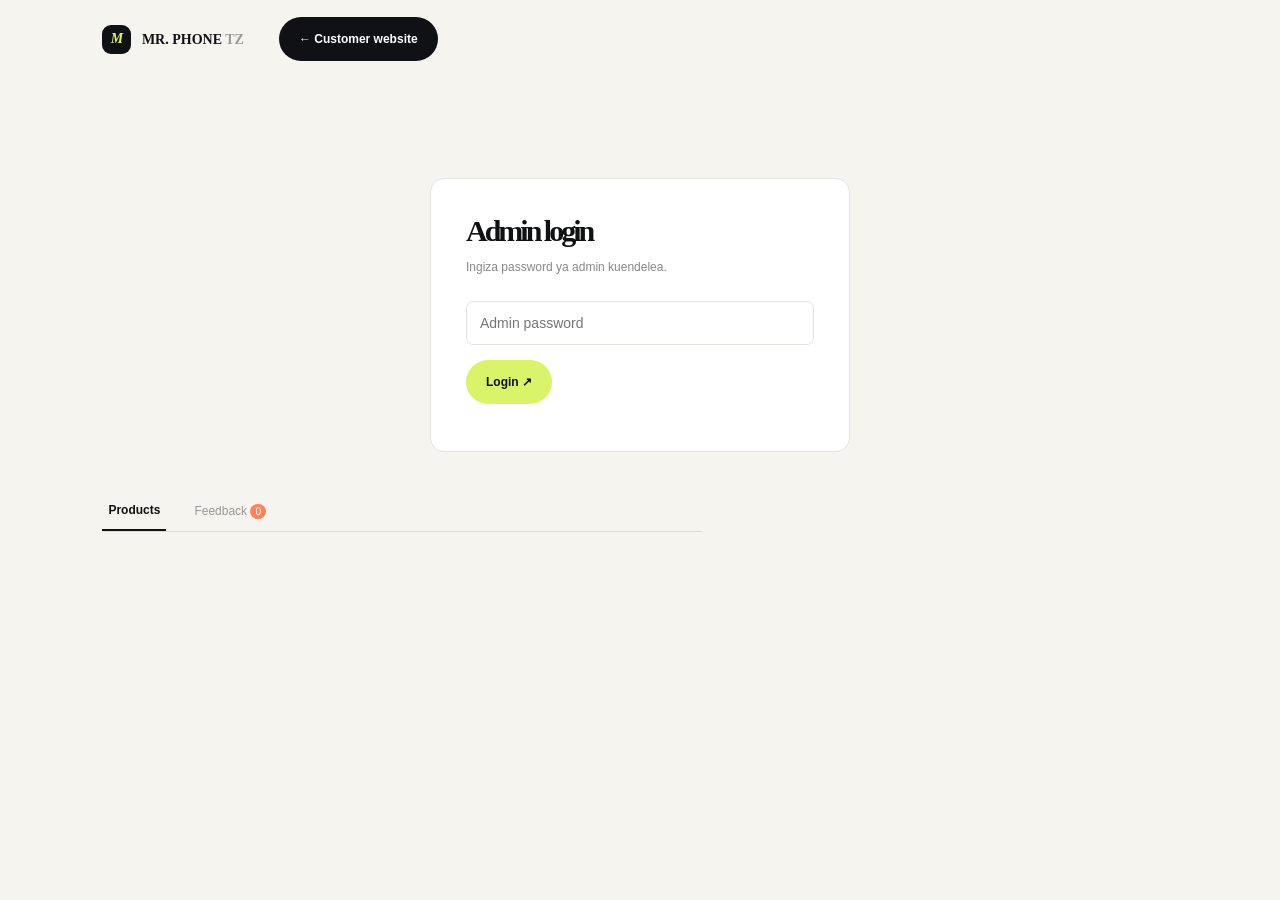
<file: pages/admin.html>
<!doctype html><html lang="sw"><head><meta charset="UTF-8"><meta name="viewport" content="width=device-width,initial-scale=1"><title>MR. PHONE TZ — Admin</title><link rel="stylesheet" href="../styles/style.css"></head><body class="admin-page"><header><a class="brand" href="index.html"><b>M</b> MR. PHONE <i>TZ</i></a><a class="btn dark" href="index.html">← Customer website</a></header><main class="admin-main"><label>PRIVATE AREA</label><h1>Admin panel</h1><p class="muted">Ongeza bidhaa mpya na soma feedback za wateja wako.</p><div class="admin-tabs"><button class="active" data-tab="products">Products</button><button data-tab="feedback">Feedback <small id="feedbackCount">0</small></button></div><section id="productsTab"><form id="productForm"><h2>Add new product</h2><div class="form-grid"><input name="name" required placeholder="Product name"><select name="brand"><option value="iphone">iPhone</option><option value="samsung">Samsung</option><option value="pixel">Google Pixel</option><option value="accessories">Accessories</option></select><input name="price" required type="number" placeholder="Price (TZS)"><input name="image" required placeholder="Image filename in images folder"></div><button class="btn lime">Add product +</button></form><div class="admin-list" id="adminList"></div></section><section id="feedbackTab" class="hidden"><div class="admin-list" id="feedbackList"></div></section></main><script src="../script/admin.js"></script></body></html>
<script src="../script/admin-security.js"></script>
</file>
<file: styles/style.css>
:root{--ink:#101115;--muted:#818289;--cream:#f5f4ef;--lime:#d9f36a;--orange:#ff825c;--line:#e4e4df}*{box-sizing:border-box}html{scroll-behavior:smooth}body{margin:0;background:var(--cream);color:var(--ink);font:14px 'DM Sans',sans-serif}a{text-decoration:none;color:inherit}button,input,select{font:inherit}button{border:0;cursor:pointer}.topbar{height:32px;background:var(--ink);color:#bbb;font-size:11px;display:flex;justify-content:center;align-items:center;gap:16px}.topbar strong{position:absolute;right:5vw;color:var(--lime);font-weight:500}header{height:78px;display:flex;align-items:center;padding:0 8vw;gap:35px}.brand{font:700 14px 'Space Grotesk';white-space:nowrap}.brand b{display:inline-grid;place-items:center;width:29px;height:29px;border-radius:9px;background:var(--ink);color:var(--lime);font-style:italic;margin-right:7px}.brand i{font-style:normal;color:#999}nav{display:flex;gap:32px;margin:auto;color:#707075;font-size:13px}nav a:first-child{font-weight:700;color:var(--ink)}.head-actions{display:flex;gap:14px;align-items:center}.head-actions button{background:transparent}.head-actions small{background:var(--orange);color:#fff;border-radius:50%;font-size:9px;padding:3px 5px}.admin-link{border:1px solid #d3d3cf!important;border-radius:100px!important;padding:10px 15px;font-size:11px}.menu{display:none;font-size:21px}.hero{min-height:600px;background:var(--ink);color:#fff;display:flex;padding:72px 8vw;overflow:hidden}.hero-copy{width:51%;z-index:1}.hero label,.shop label,.why label,.reviews label{color:#999;font-size:10px;letter-spacing:2px;font-weight:700}.hero label{color:var(--lime)}h1,h2{font:700 clamp(44px,6vw,88px)/.98 'Space Grotesk';letter-spacing:-3px;margin:22px 0}h1 em,h2 em{color:var(--lime);font-style:normal}.hero p{max-width:390px;color:#a8a9ae;line-height:1.7;font-size:14px}.actions{display:flex;gap:23px;align-items:center;margin:35px 0 52px;font-size:12px}.btn{display:inline-flex;align-items:center;gap:18px;border-radius:100px;padding:15px 20px;font-size:12px;font-weight:700}.lime{background:var(--lime);color:var(--ink)}.dark{background:var(--ink);color:white}.trust{display:flex;align-items:center;gap:0;color:#999;font-size:11px}.trust span{display:grid;place-items:center;width:30px;height:30px;border:2px solid var(--ink);margin-left:-6px;border-radius:50%;background:#bd9d88;color:white}.trust span:first-child{margin-left:0}.trust span:nth-child(2){background:#718a9c}.trust span:nth-child(3){background:#726358}.trust span:last-of-type{background:var(--lime);color:var(--ink)}.trust strong{margin-left:14px;color:white;font-size:14px}.trust small{display:block;color:#999;font-size:9px;font-weight:400}.trust>b{margin-left:25px;color:var(--lime);font-size:11px}.hero-art{width:49%;position:relative}.orb{position:absolute;width:500px;height:500px;right:-10px;top:-20px;border-radius:50%;background:radial-gradient(circle at 35% 30%,#373941,#1a1c22 65%)}.phone{position:absolute;overflow:hidden;border:8px solid #25262c;border-radius:25px;box-shadow:0 30px 60px #0008}.phone img{width:100%;height:100%;object-fit:cover}.p1{width:225px;height:345px;right:210px;top:58px;transform:rotate(-13deg)}.p2{width:215px;height:330px;right:12px;top:120px;transform:rotate(14deg)}.hero-art mark{position:absolute;right:0;top:30px;width:78px;height:78px;border-radius:50%;display:grid;place-content:center;text-align:center;background:var(--orange);font-size:8px;line-height:1.3;transform:rotate(12deg)}.hero-art aside{position:absolute;right:30px;bottom:28px;background:#292a30e6;border:1px solid #fff2;border-radius:12px;padding:11px 15px;color:var(--lime);font-size:24px}.hero-art aside b{display:inline-block;color:#fff;font-size:11px;line-height:1.1}.hero-art aside small{display:block;color:#888;font-size:9px;margin-left:34px}.shop,.reviews{padding:95px 8vw}.section-title{display:flex;justify-content:space-between;align-items:end;margin-bottom:38px}.section-title h2,.why h2,.cta h2{font-size:45px;margin:20px 0 0}.section-title>a{font-size:12px;font-weight:700}.tabs{display:flex;gap:30px;border-bottom:1px solid #ddd;margin-bottom:30px}.tabs button{background:none;padding:0 0 15px;color:#999;font-size:13px}.tabs button.active{color:var(--ink);font-weight:700;border-bottom:2px solid var(--ink)}.tabs small{font-size:9px;color:#aaa}.tools{display:flex;justify-content:space-between;margin-bottom:18px}.tools label{display:flex;align-items:center;gap:10px;background:white;border:1px solid var(--line);border-radius:100px;padding:0 16px;width:280px;color:#999}.tools input{border:0;outline:0;width:100%;padding:12px 0;font-size:12px}.tools select{border:1px solid var(--line);border-radius:100px;background:transparent;padding:0 14px;font-size:12px;color:#777}.products{display:grid;grid-template-columns:repeat(4,1fr);gap:15px}.product{background:#fff;padding:12px;border-radius:12px}.product-img{height:230px;background:#f0efeb;border-radius:8px;overflow:hidden;position:relative}.product-img img{width:100%;height:100%;object-fit:cover}.product-img img.bad{display:none}.product-img .tag{position:absolute;top:10px;left:10px;background:var(--lime);padding:5px 8px;font-size:9px;font-weight:700;border-radius:4px}.product h3{font:600 15px 'Space Grotesk';margin:17px 4px 6px}.meta{font-size:10px;color:#999;margin:0 4px}.bottom{display:flex;align-items:center;justify-content:space-between;margin:15px 4px 5px}.price{font-weight:700;font-size:13px}.buy{width:30px;height:30px;border-radius:50%;background:var(--ink);color:#fff}.why{padding:95px 8vw;background:#eaf4b7}.why label{color:#777}.why h2{margin-bottom:55px}.promise{display:grid;grid-template-columns:repeat(3,1fr);gap:35px}.promise article{border-top:1px solid #cbd391;padding-top:18px}.promise article>b{font-size:10px;color:#7a8454}.promise article>strong{display:block;font-size:27px;margin:30px 0 23px}.promise h3{font:600 20px 'Space Grotesk'}.promise p{color:#68704d;line-height:1.6;font-size:12px;max-width:240px}.reviews{background:#fff}.review-grid{display:grid;grid-template-columns:repeat(3,1fr);gap:15px}.review{background:var(--cream);padding:22px;border-radius:10px}.stars{color:#e59b49}.review p{font-size:13px;line-height:1.6;min-height:65px}.user{font-size:11px;font-weight:700}.user small{display:block;color:#999;margin-top:3px}.cta{background:var(--orange);padding:70px 8vw;display:flex;justify-content:space-between;align-items:end}.cta h2{margin:0}.cta h2 em{color:#fff}.cta p{font-size:12px;line-height:1.6;max-width:270px}footer{display:flex;justify-content:space-between;align-items:center;padding:30px 8vw;background:var(--ink);color:#999;font-size:10px}footer a{color:#fff}.backdrop{position:fixed;inset:0;background:#0008;z-index:4;display:none}.backdrop.open{display:block}.panel{margin-left:auto;background:#f7f7f3;width:min(520px,100%);height:100%;padding:45px 35px;overflow:auto;position:relative}.close{position:absolute;right:25px;top:18px;background:none;font-size:28px;color:#777}.panel h2{font-size:43px;margin:20px 0 8px}.muted{color:#999;font-size:12px}.admin-tabs{display:flex;gap:22px;border-bottom:1px solid #ddd;margin:35px 0 25px}.admin-tabs button{background:none;padding-bottom:12px;color:#999;font-size:12px}.admin-tabs button.active{color:#111;border-bottom:2px solid #111;font-weight:700}.admin-tabs small{background:var(--orange);color:#fff;border-radius:10px;padding:2px 5px}.form-grid{display:grid;grid-template-columns:1fr 1fr;gap:10px;margin:17px 0}.form-grid input,.form-grid select{border:1px solid #ddd;border-radius:7px;background:#fff;padding:11px;font-size:11px}.form-grid input:first-child{grid-column:span 2}.admin-list{display:grid;gap:8px;margin-top:25px}.admin-item{display:flex;justify-content:space-between;align-items:center;background:#fff;border:1px solid #e5e5e0;border-radius:8px;padding:10px;font-size:11px}.admin-item small{display:block;color:#999;margin-top:4px}.delete{color:#c7694c;background:#fff0ed;border-radius:5px;padding:7px;font-size:10px}.hidden{display:none}.toast{position:fixed;bottom:24px;left:50%;transform:translate(-50%,20px);background:#17181b;color:white;padding:13px 18px;border-radius:100px;font-size:12px;opacity:0;transition:.2s;z-index:8}.toast.show{opacity:1;transform:translate(-50%,0)}@media(max-width:800px){.topbar strong,nav,.admin-link{display:none}.topbar{font-size:10px}header{height:67px;padding:0 6vw;justify-content:space-between}.menu{display:block}.hero{padding:55px 7vw;display:block;min-height:770px}.hero-copy,.hero-art{width:100%}h1{font-size:58px}.hero-art{height:320px;margin-top:15px}.orb{width:300px;height:300px;right:2%;top:0}.p1{width:160px;height:245px;right:38%;top:30px}.p2{width:150px;height:235px;right:3%;top:70px}.hero-art mark{width:64px;height:64px}.hero-art aside{right:8px;bottom:0}.actions{flex-wrap:wrap;margin-bottom:35px}.shop,.reviews,.why{padding:70px 6vw}.section-title{align-items:start;gap:24px;flex-direction:column}.section-title h2,.why h2,.cta h2{font-size:36px}.tabs{overflow:auto;gap:20px}.tabs button{white-space:nowrap}.tools label{width:100%}.products{grid-template-columns:repeat(2,1fr);gap:10px}.product-img{height:180px}.product h3{font-size:13px}.price{font-size:11px}.promise,.review-grid{grid-template-columns:1fr}.cta{padding:60px 6vw;display:block}.cta div{margin-top:25px}footer{padding:25px 6vw;display:grid;gap:18px}.form-grid{grid-template-columns:1fr}.form-grid input:first-child{grid-column:auto}}
header .admin-link{display:none!important}
header .admin-link{display:none!important}.login-gate{max-width:420px;margin:50px auto;padding:35px;background:#fff;border:1px solid var(--line);border-radius:14px}.login-gate h2{font:700 30px 'Space Grotesk';margin:0 0 10px}.login-gate p{font-size:12px;color:#888}.login-gate input{width:100%;padding:13px;border:1px solid var(--line);border-radius:7px;margin:15px 0}.login-error{color:#c44!important}.dropzone{border:1px dashed #aaa;padding:18px;border-radius:8px;margin:10px 0;color:#777;font-size:11px;text-align:center}.dropzone.dragover{border-color:#759000;background:#f0f8cf}.admin-main{padding:50px 8vw}.admin-main>h1{font-size:58px;margin:15px 0}.admin-main .admin-tabs{max-width:600px}.admin-main form{max-width:600px;background:#fff;padding:25px;border-radius:12px}.admin-main .admin-list{max-width:600px}
</file>
